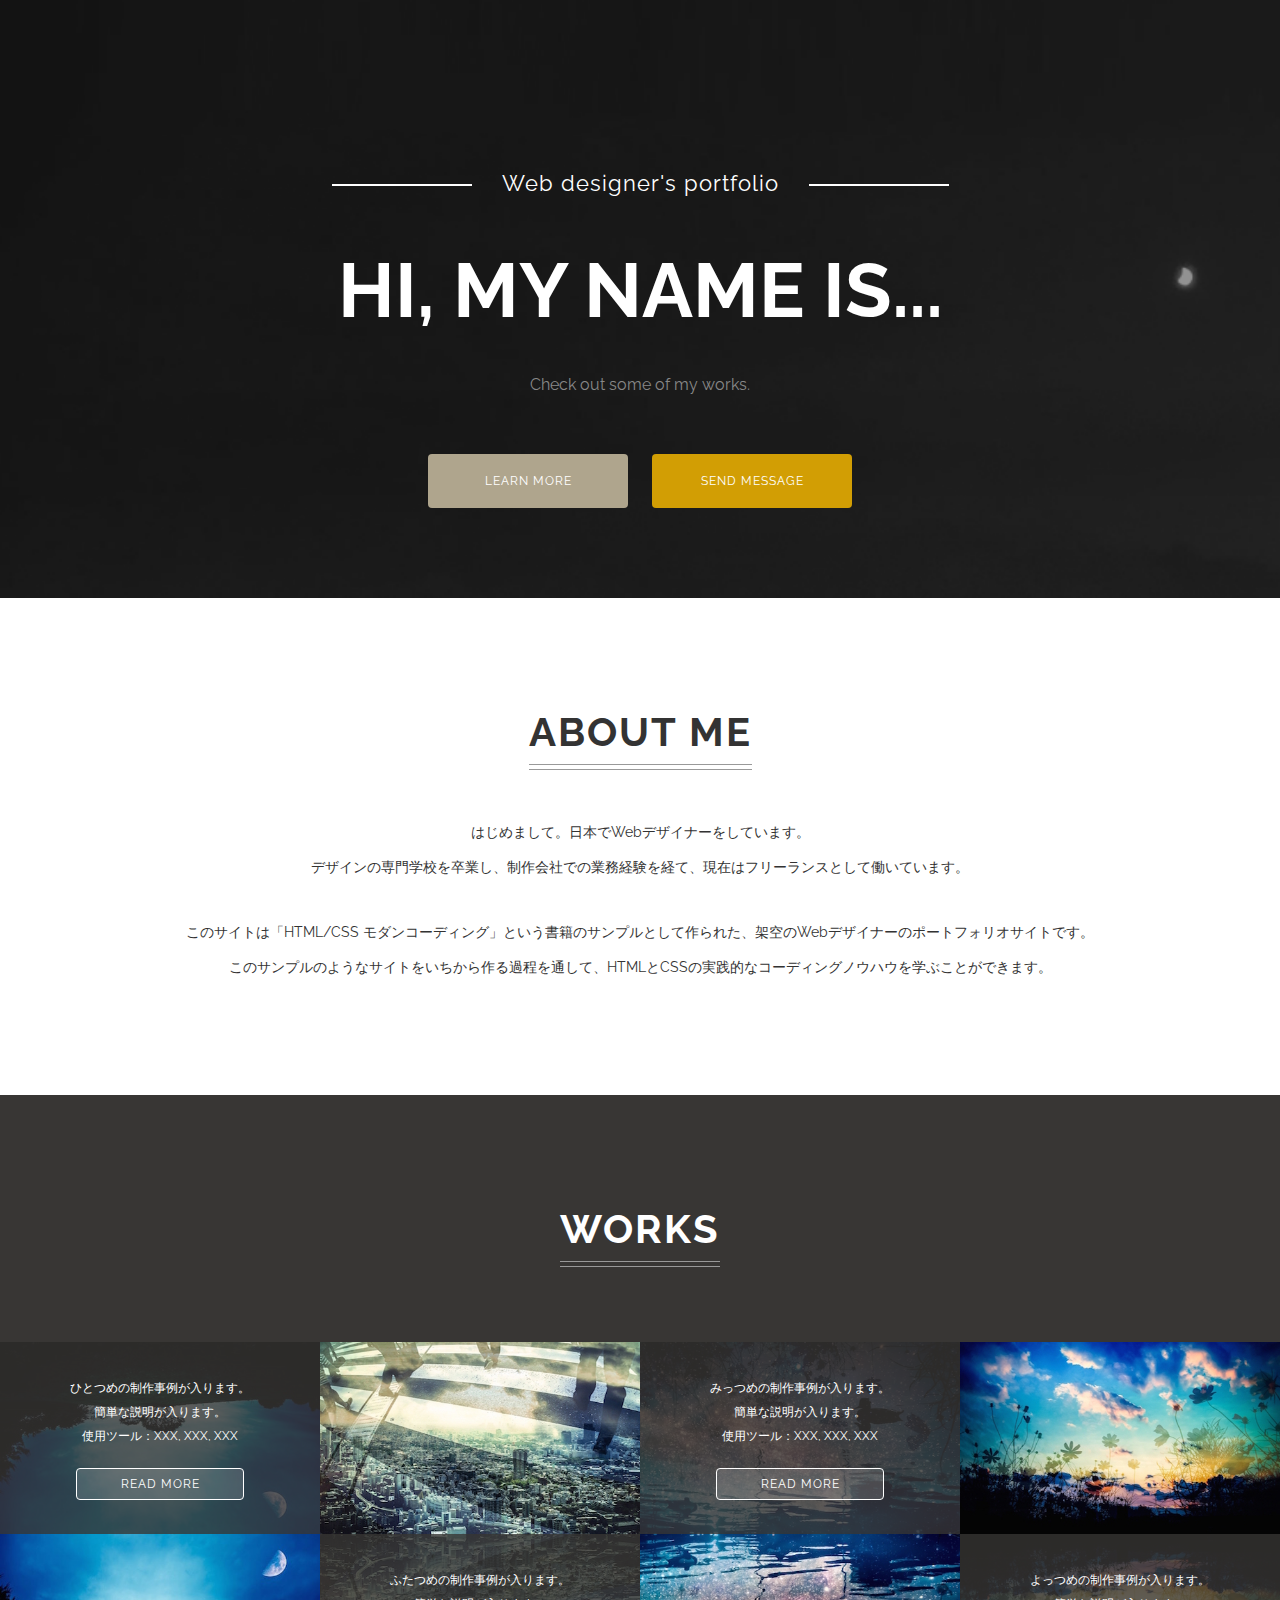
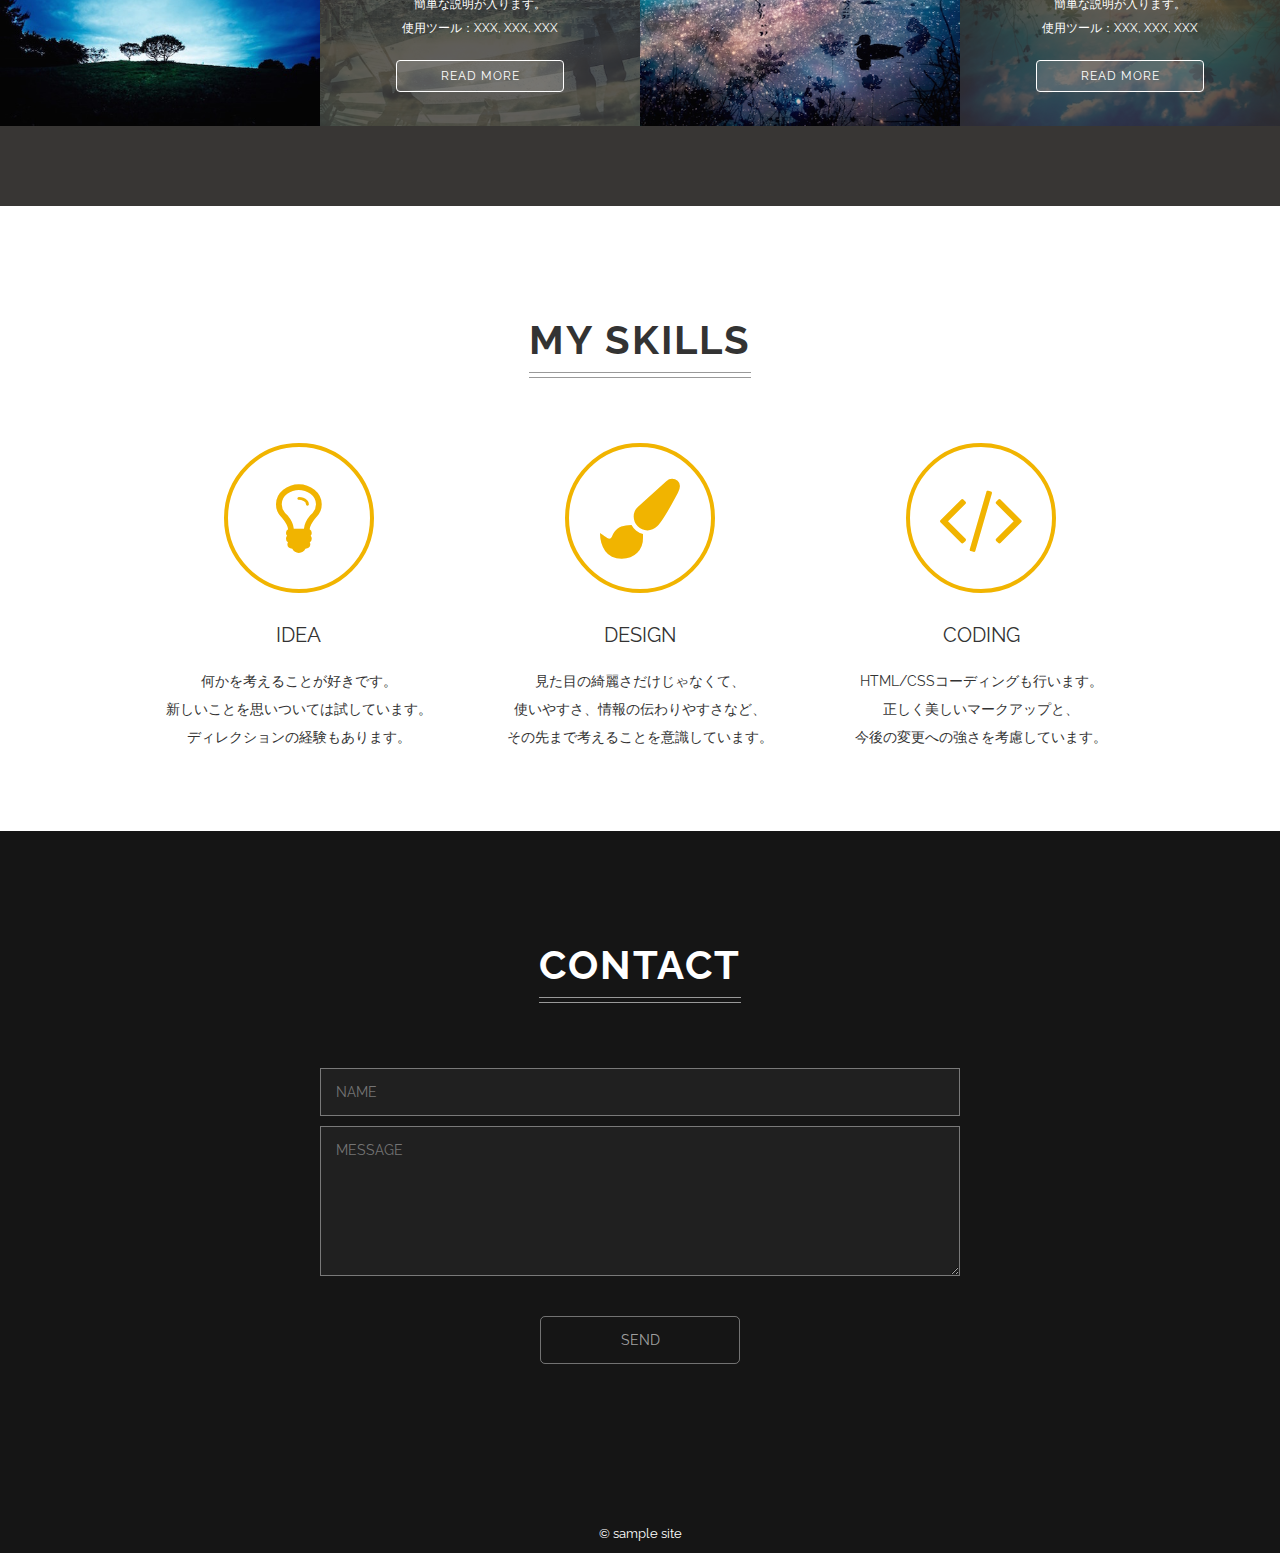
<file: css-training_2018/mcoding/singlepage-layout/index.html>
<!DOCTYPE html>
<html lang="ja">

<head>
  <meta charset="UTF-8">
  <meta name="viewport" content="width=device-width,initial-scale=1.0,minimum-scale=1.0">
  <title>シングルページレイアウト</title>
  <link rel="stylesheet" href="http://fonts.googleapis.com/css?family=Raleway:700,400">
  <link rel="stylesheet" href="http://maxcdn.bootstrapcdn.com/font-awesome/4.3.0/css/font-awesome.min.css">
  <link rel="stylesheet" href="css/normalize.css">
  <link rel="stylesheet" href="css/style.css">
</head>

<body>
  <header class="header">
    <p class="site-title-sub">Web designer's portfolio</p>
    <h1 class="site-title">HI, MY NAME IS...</h1>
    <p class="site-description">Check out some of my works.</p>
    <div class="buttons">
      <a class="button" href="#about">LEARN MORE</a>
      <a class="button button-showy" href="#contact">SEND MESSAGE</a>
    </div>
  </header>
  <section class="about" id="about">
    <h2 class="heading">ABOUT ME</h2>
    <p class="about-text">
      はじめまして。日本でWebデザイナーをしています。<br>
      デザインの専門学校を卒業し、制作会社での業務経験を経て、現在はフリーランスとして働いています。
    </p>
    <p class="about-text">
      このサイトは「HTML/CSS モダンコーディング」という書籍のサンプルとして作られた、架空のWebデザイナーのポートフォリオサイトです。<br>
      このサンプルのようなサイトをいちから作る過程を通して、HTMLとCSSの実践的なコーディングノウハウを学ぶことができます。
    </p>
  </section>
  <section class="works">
    <h2 class="heading">WORKS</h2>

    <div class="works-wrapper">
      <div class="work-box tree">
        <img class="work-image" src="images/tree.jpg" alt="制作事例1">
        <div class="work-description">
          <div class="work-description-inner">
            <p class="work-text">
              ひとつめの制作事例が入ります。<br>
              簡単な説明が入ります。<br>
              使用ツール：XXX, XXX, XXX<br>
              <a href="#" class="button button-ghost">READ MORE</a>
            </p>
          </div>
        </div>
      </div>
      <div class="work-box building">
        <img class="work-image" src="images/building.jpg" alt="制作事例2">
        <div class="work-description">
          <div class="work-description-inner">
            <p class="work-text">
              ふたつめの制作事例が入ります。<br>
              簡単な説明が入ります。<br>
              使用ツール：XXX, XXX, XXX<br>
              <a href="#" class="button button-ghost">READ MORE</a>
            </p>
          </div>
        </div>
      </div>
      <div class="work-box lake">
        <img class="work-image" src="images/lake.jpg" alt="制作事例3">
        <div class="work-description">
          <div class="work-description-inner">
            <p class="work-text">
              みっつめの制作事例が入ります。<br>
              簡単な説明が入ります。<br>
              使用ツール：XXX, XXX, XXX<br>
              <a href="#" class="button button-ghost">READ MORE</a>
            </p>
          </div>
        </div>
      </div>
      <div class="work-box sky">
        <img class="work-image" src="images/sky.jpg" alt="制作事例4">
        <div class="work-description">
          <div class="work-description-inner">
            <p class="work-text">
              よっつめの制作事例が入ります。<br>
              簡単な説明が入ります。<br>
              使用ツール：XXX, XXX, XXX<br>
              <a href="#" class="button button-ghost">READ MORE</a>
            </p>
          </div>
        </div>
      </div>
    </div>
  </section>
  <section class="skills">
    <h2 class="heading">MY SKILLS</h2>
    <div class="skills-wrapper">
      <div class="skill-box">
        <i class="skill-icon fa fa-lightbulb-o"></i>
        <div class="skill-title">IDEA</div>
        <p class="skill-text">
          何かを考えることが好きです。<br>
          新しいことを思いついては試しています。<br>
          ディレクションの経験もあります。
        </p>
      </div>
      <div class="skill-box">
        <i class="skill-icon fa fa-paint-brush"></i>
        <div class="skill-title">DESIGN</div>
        <p class="skill-text">
          見た目の綺麗さだけじゃなくて、<br>
          使いやすさ、情報の伝わりやすさなど、<br>
          その先まで考えることを意識しています。
        </p>
      </div>
      <div class="skill-box">
        <i class="skill-icon fa fa-code"></i>
        <div class="skill-title">CODING</div>
        <p class="skill-text">
          HTML/CSSコーディングも行います。<br>
          正しく美しいマークアップと、<br>
          今後の変更への強さを考慮しています。
        </p>
      </div>
    </div>
  </section>
  <section class="contact" id="contact">
    <h2 class="heading">CONTACT</h2>
    <form class="contact-form">
      <input type="text" name="name" placeholder="NAME">
      <textarea name="message" placeholder="MESSAGE"></textarea>
      <input type="submit" value="SEND">
    </form>
  </section>
  <footer class="footer">
    © sample site
  </footer>
  <script src="lib/placeholders.min.js"></script>
</body>

</html>
</file>
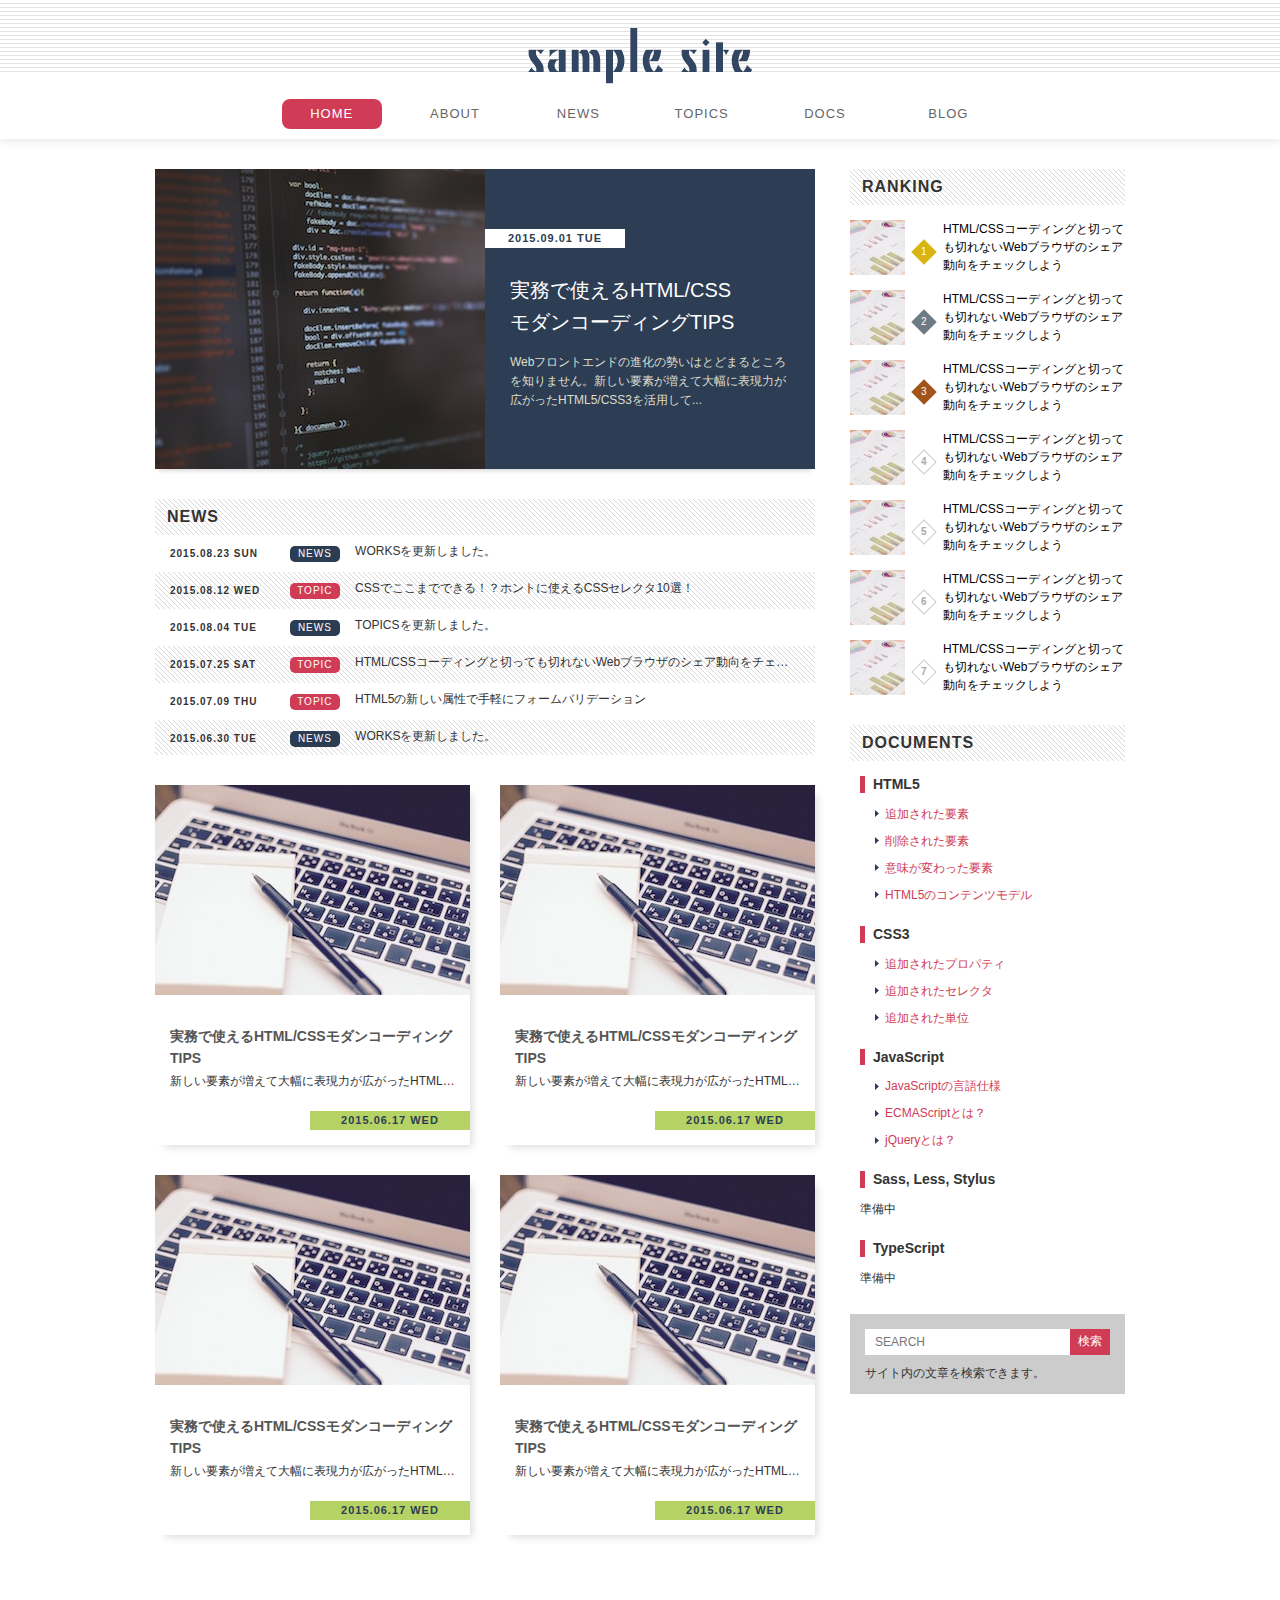
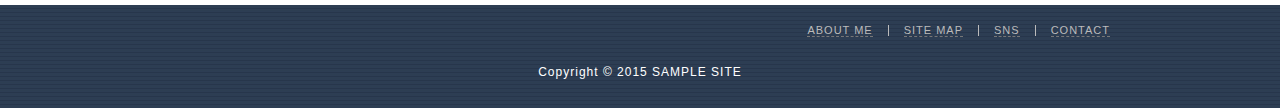
<file: css-training_2018/mcoding/standard-layout/index.html>
<!DOCTYPE html>
<html lang="ja">
<head>
  <meta charset="UTF-8">
  <title>スタンダードレイアウト</title>
  <link rel="stylesheet" href="css/reset.css">
  <link rel="stylesheet" href="css/style.css">
</head>
<body>
  <header class="header">
    <h1 class="logo">
      <a href="/">SAMPLE SITE</a>
    </h1>
    <nav class="global-nav">
      <ul>
        <li class="nav-item active"><a href="#">HOME</a></li>
        <li class="nav-item"><a href="#">ABOUT</a></li>
        <li class="nav-item"><a href="#">NEWS</a></li>
        <li class="nav-item"><a href="#">TOPICS</a></li>
        <li class="nav-item"><a href="#">DOCS</a></li>
        <li class="nav-item"><a href="#">BLOG</a></li>
      </ul>
    </nav>
  </header>
  <div class="wrapper clearfix">
    <main class="main">
      <h2 class="hidden">HOT TOPIC</h2>
      <a href="#" class="hot-topic clearfix">
        <img class="image" src="./images/hot-topic.jpg" alt="コーディング画面">
        <div class="content">
          <h3 class="title">実務で使えるHTML/CSS<br>モダンコーディングTIPS</h3>
          <p class="desc">Webフロントエンドの進化の勢いはとどまるところを知りません。新しい要素が増えて大幅に表現力が広がったHTML5/CSS3を活用して...</p>
          <time class="date" datetime="2015-09-01">2015.09.01 TUE</time>
        </div>
      </a>
      <h2 class="heading">NEWS</h2>
      <ul class="scroll-list">
        <li class="scroll-item">
          <a href="#">
            <time class="date" datetime="2015-08-23">2015.08.23 SUN</time>
            <span class="category news">NEWS</span>
            <span class="title">WORKSを更新しました。</span>
          </a>
        </li>
        <li class="scroll-item">
          <a href="#">
            <time class="date" datetime="2015-08-12">2015.08.12 WED</time>
            <span class="category">TOPIC</span>
            <span class="title">CSSでここまでできる！？ホントに使えるCSSセレクタ10選！</span>
          </a>
        </li>
        <li class="scroll-item">
          <a href="#">
            <time class="date" datetime="2015-08-04">2015.08.04 TUE</time>
            <span class="category news">NEWS</span>
            <span class="title">TOPICSを更新しました。</span>
          </a>
        </li>
        <li class="scroll-item">
          <a href="#">
            <time class="date" datetime="2015-07-25">2015.07.25 SAT</time>
            <span class="category">TOPIC</span>
            <span class="title">HTML/CSSコーディングと切っても切れないWebブラウザのシェア動向をチェックしよう</span>
          </a>
        </li>
        <li class="scroll-item">
          <a href="#">
            <time class="date" datetime="2015-07-09">2015.07.09 THU</time>
            <span class="category">TOPIC</span>
            <span class="title">HTML5の新しい属性で手軽にフォームバリデーション</span>
          </a>
        </li>
        <li class="scroll-item">
          <a href="#">
            <time class="date" datetime="2015-06-30">2015.06.30 TUE</time>
            <span class="category news">NEWS</span>
            <span class="title">WORKSを更新しました。</span>
          </a>
        </li>
      </ul>
      <h2 class="hidden">ARTICLES</h2>
      <div class="clearfix">
        <a href="#" class="article-box">
          <h3 class="title">実務で使えるHTML/CSSモダンコーディングTIPS</h3>
          <p class="desc">新しい要素が増えて大幅に表現力が広がったHTML5/CSS3を活用し、モダンなコーディングにチャレンジしましょう！</p>
          <time class="date" datetime="2015-06-17">2015.06.17 WED</time>
          <img class="image" src="./images/article.jpg" alt="コーディング画面">
        </a>
        <a href="#" class="article-box">
          <h3 class="title">実務で使えるHTML/CSSモダンコーディングTIPS</h3>
          <p class="desc">新しい要素が増えて大幅に表現力が広がったHTML5/CSS3を活用し、モダンなコーディングにチャレンジしましょう！</p>
          <time class="date" datetime="2015-06-17">2015.06.17 WED</time>
          <img class="image" src="./images/article.jpg" alt="コーディング画面">
        </a>
        <a href="#" class="article-box">
          <h3 class="title">実務で使えるHTML/CSSモダンコーディングTIPS</h3>
          <p class="desc">新しい要素が増えて大幅に表現力が広がったHTML5/CSS3を活用し、モダンなコーディングにチャレンジしましょう！</p>
          <time class="date" datetime="2015-06-17">2015.06.17 WED</time>
          <img class="image" src="./images/article.jpg" alt="コーディング画面">
        </a>
        <a href="#" class="article-box">
          <h3 class="title">実務で使えるHTML/CSSモダンコーディングTIPS</h3>
          <p class="desc">新しい要素が増えて大幅に表現力が広がったHTML5/CSS3を活用し、モダンなコーディングにチャレンジしましょう！</p>
          <time class="date" datetime="2015-06-17">2015.06.17 WED</time>
          <img class="image" src="./images/article.jpg" alt="コーディング画面">
        </a>
      </div>
    </main>
    <div class="sidemenu">
      <h2 class="heading">RANKING</h2>
      <ol class="ranking">
        <li class="ranking-item">
          <a href="#">
            <img class="image" src="./images/ranking.jpg" alt="グラフの画像">
            <span class="order"></span>
            <p class="text">HTML/CSSコーディングと切っても切れないWebブラウザのシェア動向をチェックしよう</p>
          </a>
        </li>
        <li class="ranking-item">
          <a href="#">
            <img class="image" src="./images/ranking.jpg" alt="グラフの画像">
            <span class="order"></span>
            <p class="text">HTML/CSSコーディングと切っても切れないWebブラウザのシェア動向をチェックしよう</p>
          </a>
        </li>
        <li class="ranking-item">
          <a href="#">
            <img class="image" src="./images/ranking.jpg" alt="グラフの画像">
            <span class="order"></span>
            <p class="text">HTML/CSSコーディングと切っても切れないWebブラウザのシェア動向をチェックしよう</p>
          </a>
        </li>
        <li class="ranking-item">
          <a href="#">
            <img class="image" src="./images/ranking.jpg" alt="グラフの画像">
            <span class="order"></span>
            <p class="text">HTML/CSSコーディングと切っても切れないWebブラウザのシェア動向をチェックしよう</p>
          </a>
        </li>
        <li class="ranking-item">
          <a href="#">
            <img class="image" src="./images/ranking.jpg" alt="グラフの画像">
            <span class="order"></span>
            <p class="text">HTML/CSSコーディングと切っても切れないWebブラウザのシェア動向をチェックしよう</p>
          </a>
        </li>
        <li class="ranking-item">
          <a href="#">
            <img class="image" src="./images/ranking.jpg" alt="グラフの画像">
            <span class="order"></span>
            <p class="text">HTML/CSSコーディングと切っても切れないWebブラウザのシェア動向をチェックしよう</p>
          </a>
        </li>
        <li class="ranking-item">
          <a href="#">
            <img class="image" src="./images/ranking.jpg" alt="グラフの画像">
            <span class="order"></span>
            <p class="text">HTML/CSSコーディングと切っても切れないWebブラウザのシェア動向をチェックしよう</p>
          </a>
        </li>
      </ol>
      <h2 class="heading">DOCUMENTS</h2>
      <ul class="documents">
        <li>
          <h3 class="title">HTML5</h3>
          <ul>
            <li><a href="#">追加された要素</a></li>
            <li><a href="#">削除された要素</a></li>
            <li><a href="#">意味が変わった要素</a></li>
            <li><a href="#">HTML5のコンテンツモデル</a></li>
          </ul>
        </li>
        <li>
          <h3 class="title">CSS3</h3>
          <ul>
            <li><a href="#">追加されたプロパティ</a></li>
            <li><a href="#">追加されたセレクタ</a></li>
            <li><a href="#">追加された単位</a></li>
          </ul>
        </li>
        <li>
          <h3 class="title">JavaScript</h3>
          <ul>
            <li><a href="#">JavaScriptの言語仕様</a></li>
            <li><a href="#">ECMAScriptとは？</a></li>
            <li><a href="#">jQueryとは？</a></li>
          </ul>
        </li>
        <li>
          <h3 class="title">Sass, Less, Stylus</h3>
          <p>準備中</p>
        </li>
        <li>
          <h3 class="title">TypeScript</h3>
          <p>準備中</p>
        </li>
      </ul>
      <h2 class="hidden">SEARCH</h2>
      <form class="search-box">
        <input class="search-input" type="text" name="search" placeholder="SEARCH">
        <input class="search-button" type="submit" value="検索">
        <p class="text">サイト内の文章を検索できます。</p>
      </form>
    </div>
  </div>
  <footer class="footer">
    <ul class="horizontal-list">
      <li class="horizontal-item"><a href="#">ABOUT ME</a></li>
      <li class="horizontal-item"><a href="#">SITE MAP</a></li>
      <li class="horizontal-item"><a href="#">SNS</a></li>
      <li class="horizontal-item"><a href="#">CONTACT</a></li>
    </ul>
    <p class="copyright">Copyright © 2015 SAMPLE SITE</p>
  </footer>
</body>
</html>
</file>
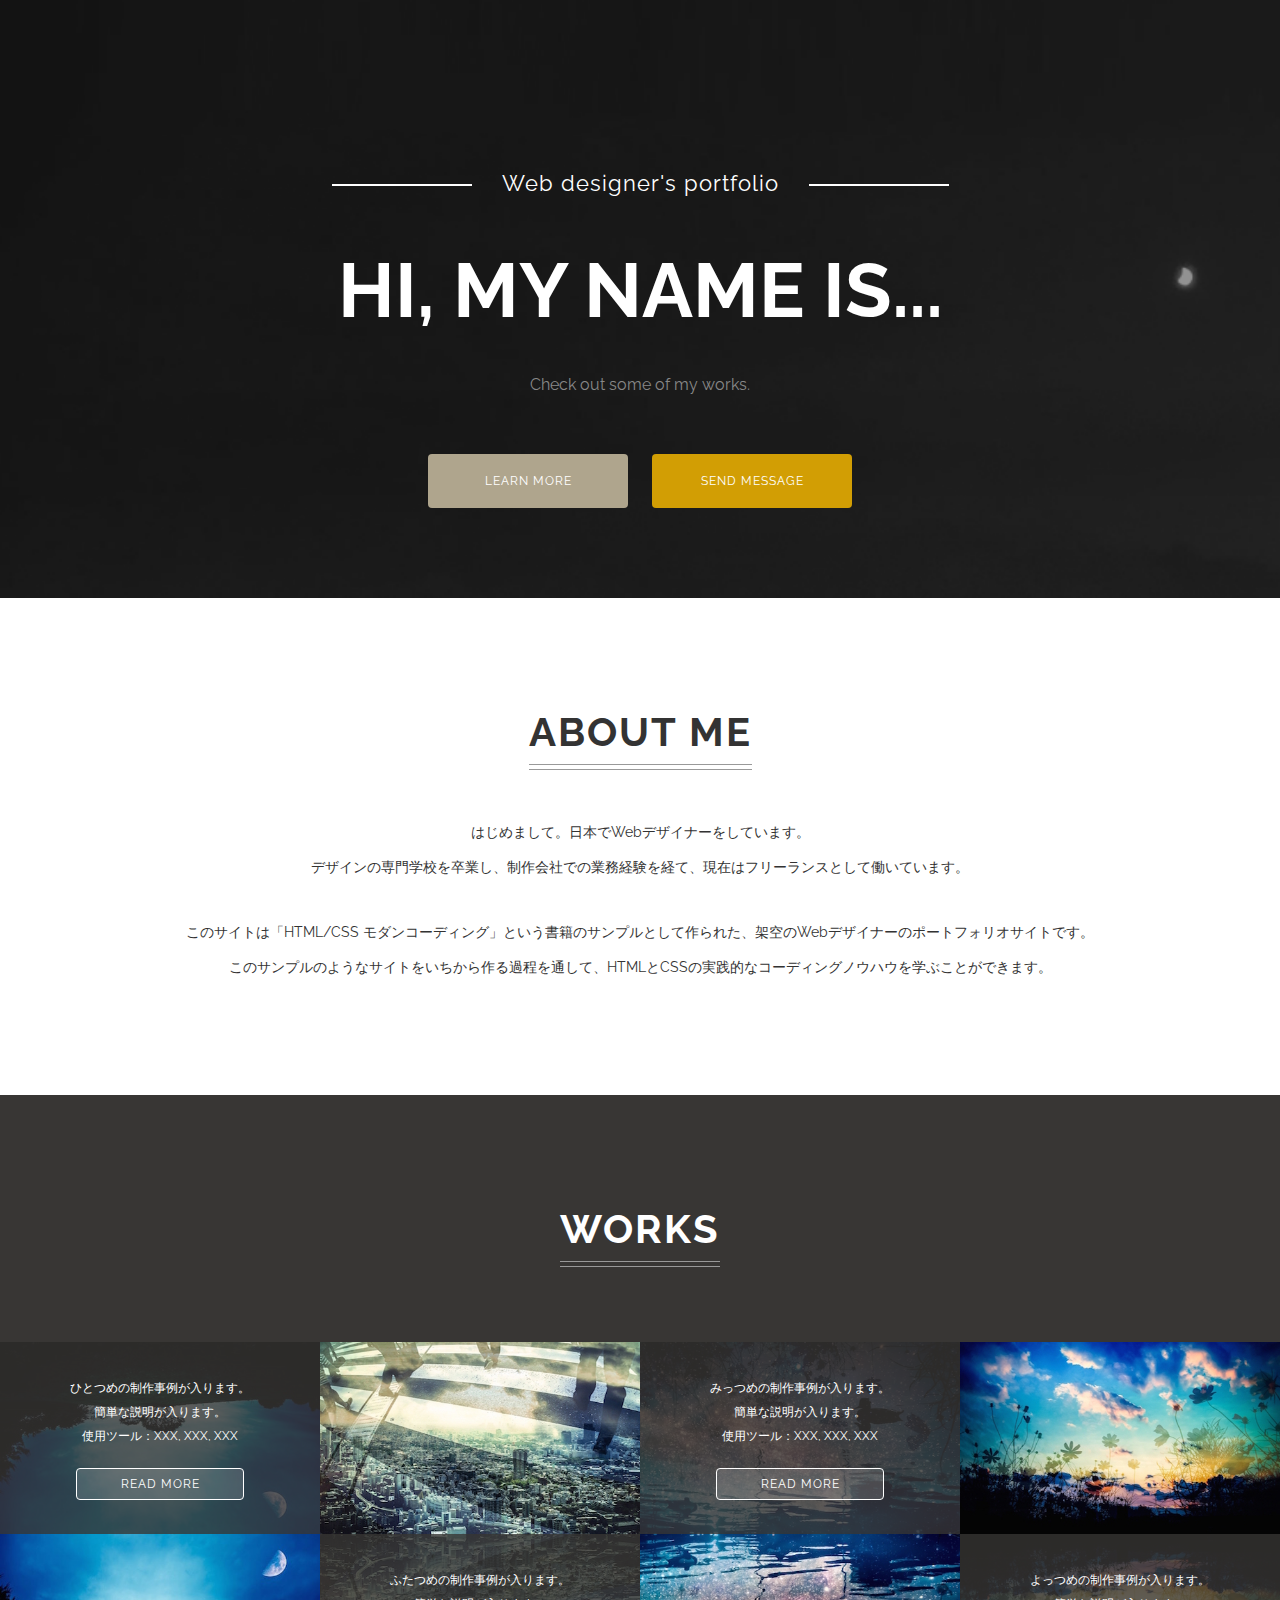
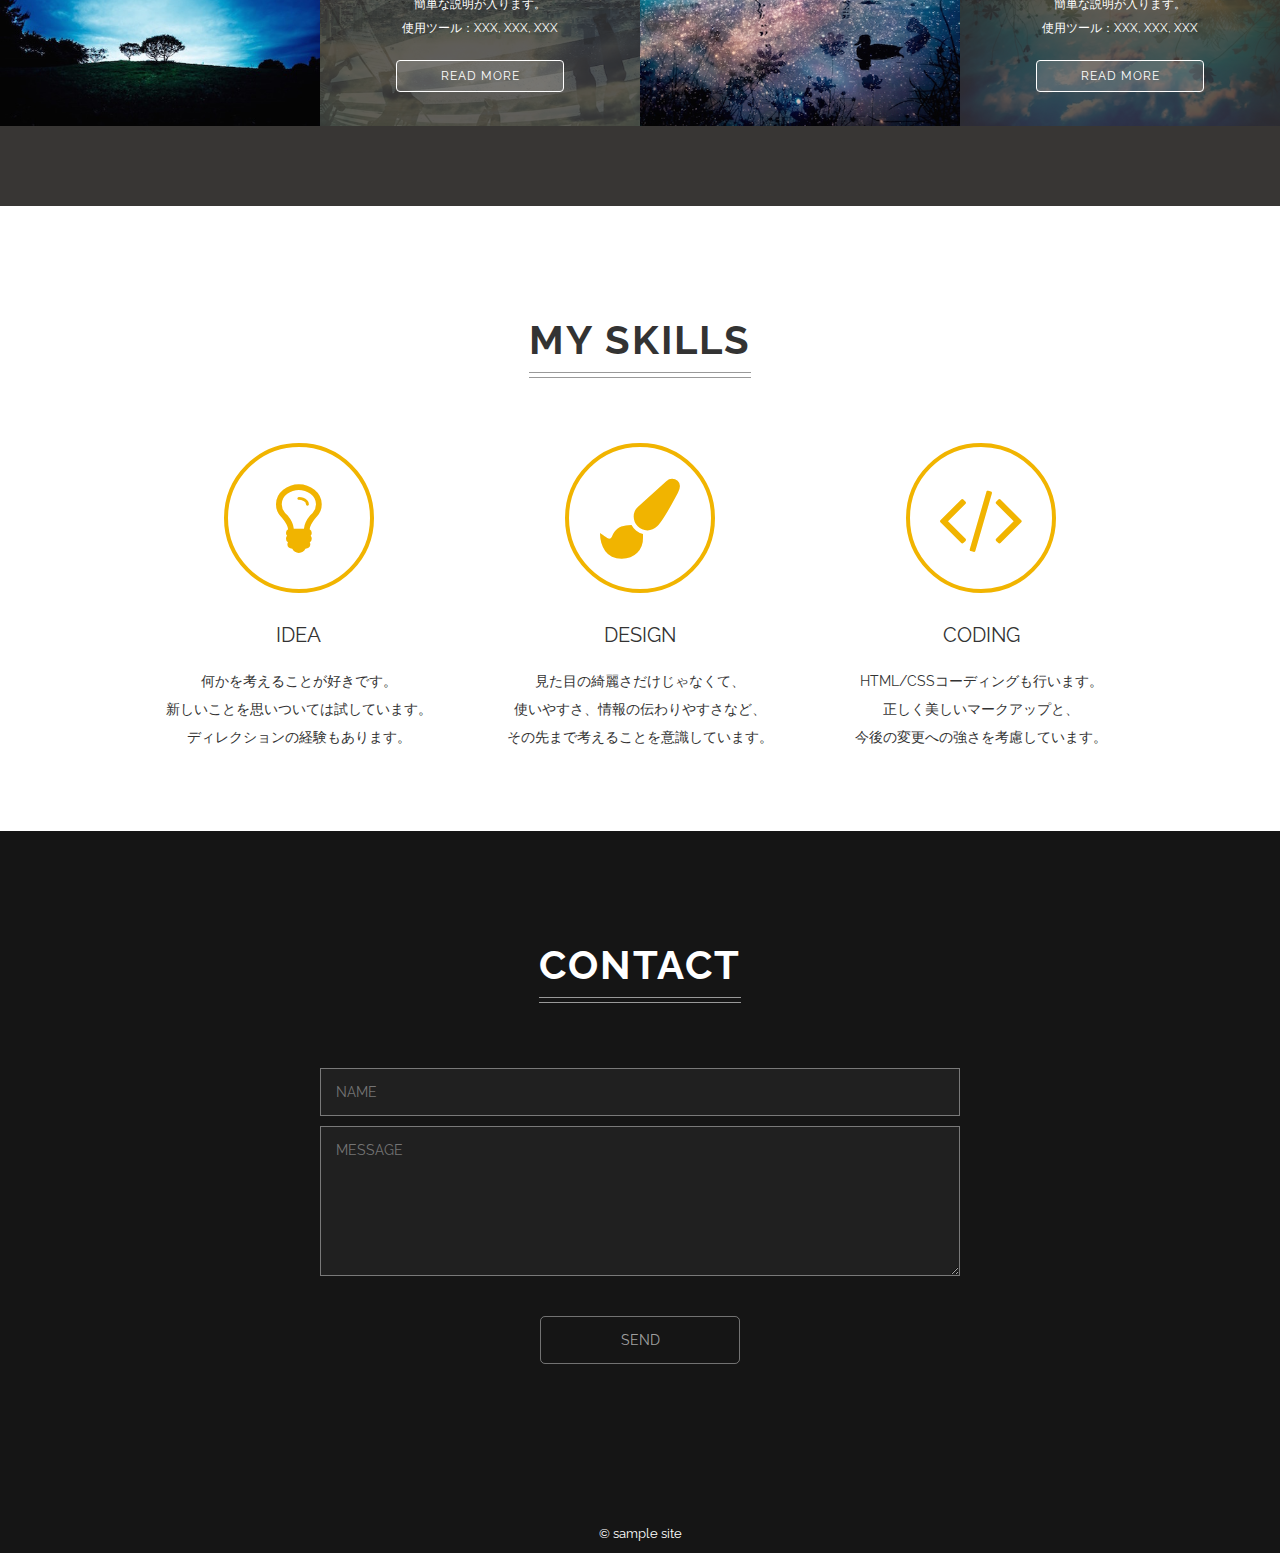
<file: css-training_2018/mcoding/singlepage-layout/index copy.html>
<!DOCTYPE html>
<html lang="ja">
<head>
  <meta charset="UTF-8">
  <meta name="viewport" content="width=device-width,initial-scale=1.0,minimum-scale=1.0">
  <title>シングルページレイアウト</title>
  <link rel="stylesheet" href="http://fonts.googleapis.com/css?family=Raleway:700,400">
  <link rel="stylesheet" href="http://maxcdn.bootstrapcdn.com/font-awesome/4.3.0/css/font-awesome.min.css">
  <link rel="stylesheet" href="css/normalize.css">
  <link rel="stylesheet" href="css/style.css">
</head>
<body>
  <header class="header">
    <p class="site-title-sub">Web designer's portfolio</p>
    <h1 class="site-title">HI, MY NAME IS...</h1>
    <p class="site-description">Check out some of my works.</p>
    <div class="buttons">
      <a class="button" href="#about">LEARN MORE</a>
      <a class="button button-showy" href="#contact">SEND MESSAGE</a>
    </div>
  </header>
  <section class="about" id="about">
    <h2 class="heading">ABOUT ME</h2>
    <p class="about-text">
      はじめまして。日本でWebデザイナーをしています。<br>
      デザインの専門学校を卒業し、制作会社での業務経験を経て、現在はフリーランスとして働いています。
    </p>
    <p class="about-text">
      このサイトは「HTML/CSS モダンコーディング」という書籍のサンプルとして作られた、架空のWebデザイナーのポートフォリオサイトです。<br>
      このサンプルのようなサイトをいちから作る過程を通して、HTMLとCSSの実践的なコーディングノウハウを学ぶことができます。
    </p>
  </section>
  <section class="works">
    <h2 class="heading">WORKS</h2>
    <div class="works-wrapper">
      <div class="work-box tree">
        <img class="work-image" src="images/tree.jpg" alt="制作事例1">
        <div class="work-description">
          <div class="work-description-inner">
            <p class="work-text">
              ひとつめの制作事例が入ります。<br>
              簡単な説明が入ります。<br>
              使用ツール：XXX, XXX, XXX<br>
              <a href="#" class="button button-ghost">READ MORE</a>
            </p>
          </div>
        </div>
      </div>
      <div class="work-box building">
        <img class="work-image" src="images/building.jpg" alt="制作事例2">
        <div class="work-description">
          <div class="work-description-inner">
            <p class="work-text">
              ふたつめの制作事例が入ります。<br>
              簡単な説明が入ります。<br>
              使用ツール：XXX, XXX, XXX<br>
              <a href="#" class="button button-ghost">READ MORE</a>
            </p>
          </div>
        </div>
      </div>
      <div class="work-box lake">
        <img class="work-image" src="images/lake.jpg" alt="制作事例3">
        <div class="work-description">
          <div class="work-description-inner">
            <p class="work-text">
              みっつめの制作事例が入ります。<br>
              簡単な説明が入ります。<br>
              使用ツール：XXX, XXX, XXX<br>
              <a href="#" class="button button-ghost">READ MORE</a>
            </p>
          </div>
        </div>
      </div>
      <div class="work-box sky">
        <img class="work-image" src="images/sky.jpg" alt="制作事例4">
        <div class="work-description">
          <div class="work-description-inner">
            <p class="work-text">
              よっつめの制作事例が入ります。<br>
              簡単な説明が入ります。<br>
              使用ツール：XXX, XXX, XXX<br>
              <a href="#" class="button button-ghost">READ MORE</a>
            </p>
          </div>
        </div>
      </div>
    </div>
  </section>
  <section class="skills">
    <h2 class="heading">MY SKILLS</h2>
    <div class="skills-wrapper">
      <div class="skill-box">
        <i class="skill-icon fa fa-lightbulb-o"></i>
        <div class="skill-title">IDEA</div>
        <p class="skill-text">
          何かを考えることが好きです。<br>
          新しいことを思いついては試しています。<br>
          ディレクションの経験もあります。
        </p>
      </div>
      <div class="skill-box">
        <i class="skill-icon fa fa-paint-brush"></i>
        <div class="skill-title">DESIGN</div>
        <p class="skill-text">
          見た目の綺麗さだけじゃなくて、<br>
          使いやすさ、情報の伝わりやすさなど、<br>
          その先まで考えることを意識しています。
        </p>
      </div>
      <div class="skill-box">
        <i class="skill-icon fa fa-code"></i>
        <div class="skill-title">CODING</div>
        <p class="skill-text">
          HTML/CSSコーディングも行います。<br>
          正しく美しいマークアップと、<br>
          今後の変更への強さを考慮しています。
        </p>
      </div>
    </div>
  </section>
  <section class="contact" id="contact">
    <h2 class="heading">CONTACT</h2>
    <form class="contact-form">
      <input type="text" name="name" placeholder="NAME">
      <textarea name="message" placeholder="MESSAGE"></textarea>
      <input type="submit" value="SEND">
    </form>
  </section>
  <footer class="footer">
      © sample site
  </footer>
  <script src="lib/placeholders.min.js"></script>
</body>
</html>
</file>
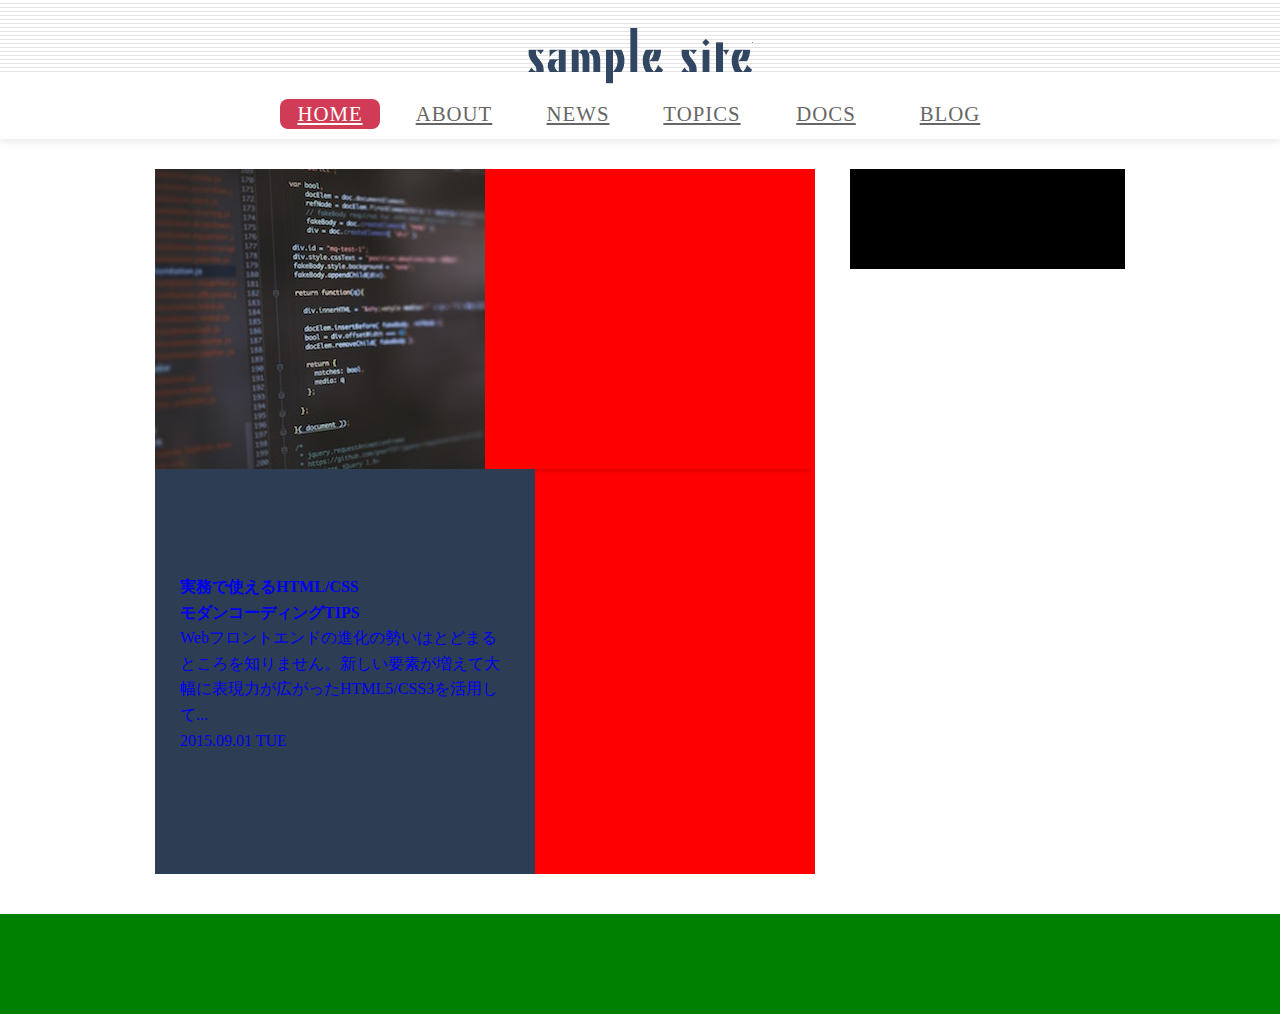
<file: css-training_2018/mcoding/standard-layout/index copy.html>
<!DOCTYPE html>
<html lang="ja">

<head>
  <meta charset="UTF-8">
  <title>スタンダードレイアウト</title>
  <link rel="stylesheet" href="css/reset.css">
  <link rel="stylesheet" href="css/style_copy.css">
</head>

<body>
  <header class="header">
    <h1 class="logo">
      <a href="/">SAMPLE SITE</a>
    </h1>
    <nav class="global-nav">
      <ul>
        <li class="nav-item active"><a href="#">HOME</a></li>
        <li class="nav-item"><a href="#">ABOUT</a></li>
        <li class="nav-item"><a href="#">NEWS</a></li>
        <li class="nav-item"><a href="#">TOPICS</a></li>
        <li class="nav-item"><a href="#">DOCS</a></li>
        <li class="nav-item"><a href="#">BLOG</a></li>
      </ul>
  </header>
  <div class="wrapper clearfix">
    <main class="main">
      <h2 class="hidden">HOT TOPIC</h2>
      <a href="#" class="hot-topic clearfix">
        <img class="image" src="./images/hot-topic.jpg" alt="コーディング画面">
        <div class="content">
          <h3 class="title">実務で使えるHTML/CSS<br>モダンコーディングTIPS</h3>
          <p class="desc">Webフロントエンドの進化の勢いはとどまるところを知りません。新しい要素が増えて大幅に表現力が広がったHTML5/CSS3を活用して...</p>
          <time class="date" datetime="2015-09-01">2015.09.01 TUE</time>
        </div>
      </a>
    </main>
    <div class="sidemenu">
    </div>
  </div>
  <footer class="footer">
  </footer>
</body>

</html>
</file>
<file: css-training_2018/mcoding/singlepage-layout/css/style.css>
@charset "UTF-8";

/* --------------------------------
 * base
 * -------------------------------- */
html {
  font-size: 62.5%;
}
body {
  background: #151515 url('../images/bg.png') no-repeat fixed left bottom;
  background-size: cover;
  color: #fff;
  text-align: center;
  font-size: 1.4rem;
  font-family: Raleway, "Hiragino Kaku Gothic ProN",  Meiryo,  sans-serif;
}
*, *::before, *::after {
  box-sizing: border-box;
}


/* --------------------------------
 * parts
 * -------------------------------- */
.heading {
  position: relative;
  display: inline-block;
  margin: 30px 0 15px;
  padding-bottom: 15px;
  letter-spacing: 2px;
  font-size: 4rem;
}
.heading::before,
.heading::after {
  content: '';
  position: absolute;
  right: 0;
  bottom: 0;
  left: 0;
  border-bottom: 1px solid #999;
}
.heading::before {
  bottom: 5px;
}
.button {
  display: inline-block;
  width: 200px;
  padding: 20px;
  border-radius: 4px;
  background-color: #afa58d;
  color: #fff;
  text-decoration: none;
  letter-spacing: 1px;
  font-size: 1.2rem;
}
.button:hover {
  opacity: 0.9;
}
.button-showy {
  background-color: #D29E04;
}
.button-ghost {
  border: 1px solid #fff;
  background-color: rgba(255, 255, 255, 0.15);
}


/* --------------------------------
 * header
 * -------------------------------- */
.header {
  padding: 170px 30px 80px;
}
.site-title-sub {
  margin: 0 0 30px;
  letter-spacing: 1px;
  font-size: 2.2rem;
}
.site-title-sub::before,
.site-title-sub::after {
  content: '';
  display: inline-block;
  width: 140px;
  height: 2px;
  margin: 0 30px;
  background-color: #fff;
  vertical-align: middle;
}
.site-title {
  margin: 50px 0 40px;
  font-size: 7.6rem;
}
.site-description {
  margin-bottom: 50px;
  color: #888;
  font-size: 1.6rem;
}
.buttons .button {
  margin: 10px;
}


/* --------------------------------
 * about
 * -------------------------------- */
.about {
  padding: 80px 30px;
  background-color: #fff;
  color: #333;
}
.about-text {
  margin: 30px 0;
  line-height: 2.5;
}


/* --------------------------------
 * works
 * -------------------------------- */
.works {
  padding: 80px 0;
  background-color: #383634;
}
.works-wrapper {
  display: table;
  width: 100%;
  margin-top: 60px;
  table-layout: fixed;
}
.work-box {
  position: relative;
  display: table-cell;
}
.work-image {
  display: block;
  width: 100%;
  margin: 0 0 60%;
}
.work-description {
  position: absolute;
  top: 50%;
  left: 0;
  z-index: 1;
  width: 100%;
  height: 50%;
  overflow-y: auto;
}
.work-description-inner {
  display: table;
  width: 100%;
  height: 100%;
  padding: 20px;
}
.work-text {
  display: table-cell;
  vertical-align: middle;
  font-size: 1.2rem;
  line-height: 2;
}
.work-text .button {
  width: 60%;
  margin-top: 20px;
  padding: 3px;
}
.work-box::after {
  content: '';
  position: absolute;
  top: 50%;
  left: 0;
  width: 100%;
  height: 50%;
  background: no-repeat;
  background-size: 100% 100%;
  opacity: 0.2;
  transform: scaleY(-1);
}
.work-box.tree::after {
  background-image: url('../images/tree.jpg');
}
.work-box.building::after {
  background-image: url('../images/building.jpg');
}
.work-box.lake::after {
  background-image: url('../images/lake.jpg');
}
.work-box.sky::after {
  background-image: url('../images/sky.jpg');
}
.work-box:nth-child(odd) .work-image {
  margin: 60% 0 0;
}
.work-box:nth-child(odd) .work-description,
.work-box:nth-child(odd)::after {
  top: 0px;
} 


/* --------------------------------
 * skills
 * -------------------------------- */
.skills {
  padding: 80px 0;
  background-color: #fff;
  color: #333;
}
.skills-wrapper {
  display: table;
  width: 80%;
  margin: 50px auto 0;
  table-layout: fixed;
}
.skill-box {
  display: table-cell;
}
.skill-icon {
  width: 150px;
  height: 150px;
  margin-bottom: 30px;
  border: 4px solid;
  border-radius: 50%;
  color: #f1b400;
  font-size: 8rem;
  line-height: 142px;
}
.skill-title {
  margin: 0 20px 20px;
  font-size: 2rem;
}
.skill-text {
  margin: 0 20px;
  line-height: 2;
}


/* --------------------------------
 * contact
 * -------------------------------- */
.contact {
  padding: 80px 0 150px;
}
.contact-form {
  width: 50%;
  margin: 50px auto 0;
}
.contact-form input[type=text],
.contact-form textarea {
  display: block;
  width: 100%;
  margin-bottom: 10px;
  padding: 15px;
  outline: none;
  border: 1px solid rgba(255, 255, 255, 0.4);
  border-radius: 0;
  background-color: rgba(255, 255, 255, 0.05);
  color: #fff;
}
.contact-form input[type=text]:focus,
.contact-form textarea:focus {
  box-shadow: 0 0 8px rgba(255, 255, 255, 0.5) inset;
}
.contact-form textarea {
  height: 150px;
}
.contact-form input[type=submit] {
  display: block;
  width: 200px;
  margin: 40px auto 0;
  padding: 15px;
  border: 1px solid rgba(255, 255, 255, 0.4);
  border-radius: 5px;
  background-color: transparent;
  color: rgba(255, 255, 255, 0.6);
  cursor: pointer;
}
.contact-form input[type=submit]:hover {
  background-color: rgba(255, 255, 255, 0.05);
}


/* --------------------------------
 * footer
 * -------------------------------- */
.footer {
  padding: 12px 0;
  font-size: 1.3rem;
}


/* --------------------------------
 * smart phone
 * -------------------------------- */
@media (max-width: 1024px) {
  body {
    background-image: none;
  }
}
@media (max-width: 768px) {
  body {
    font-size: 1.3rem;
  }
  .heading {
    margin-top: 20px;
    font-size: 2.5rem;
  }
  .button:hover {
    opacity: 1;
  }

  /* --- header --- */
  .header {
    padding-top: 60px;
  }
  .site-title-sub {
    font-size: 1.7rem;
  }
  .site-title-sub::before,
  .site-title-sub::after {
    display: block;
    width: 80%;
    margin: 10px auto;
  }
  .site-title {
    margin-top: 35px;
    font-size: 5rem;
  }

  /* --- about --- */
  .about-text {
    line-height: 1.8;
  }

  /* --- works --- */
  .works-wrapper,
  .work-box {
    display: block;
  }
  .work-image {
    display: none;
  }
  .work-description {
    position: relative;
  }
  .work-box::after {
    top: 0;
    height: 100%;
    background-size: cover;
    transform: none;
  }

  /* --- skills --- */
  .skills-wrapper,
  .skill-box {
    display: block;
  }
  .skill-box {
    margin: 40px auto;
  }
  .skill-icon {
    width: 100px;
    height: 100px;
    font-size: 5rem;
    line-height: 92px;
  }
  .skill-text {
    margin: 0;
  }

  /* --- contact --- */
  .contact {
    padding-bottom: 80px;
  }
  .contact-form {
    width: 80%;
  }
}


/* --------------------------------
 * challenge
 *
 * 31行目からの.heading::before, .heading::afterの
 * スタイルをコメントアウトしてから適用してください。
 * -------------------------------- */
/*
.heading::before,
.heading::after {
  content: '';
  display: inline-block;
  width: 0.3em;
  height: 0.3em;
  margin: 0 0.5em;
  border: 1px solid;
  vertical-align: 0.2em;
  -webkit-transform: rotate(45deg);
  -ms-transform: rotate(45deg);
  transform: rotate(45deg);
}
.work-box {
  overflow: hidden;
}
.work-image {
  transition: -webkit-transform 0.5s ease-in-out;
  transition: transform 0.5s ease-in-out;
}
.work-box:nth-child(odd) .work-image {
  -webkit-transform-origin: top center;
  transform-origin: top center;
}
.work-box:nth-child(even) .work-image {
  -webkit-transform-origin: bottom center;
  transform-origin: bottom center;
}
.work-box:hover .work-image {
  -webkit-transform: scale(1.1);
  transform: scale(1.1);
}
*/
</file>
<file: css-training_2018/mcoding/standard-layout/css/style.css>
@charset "UTF-8";

/* --------------------------------
 * base
 * -------------------------------- */
html {
  font-size: 62.5%;
}
body {
  color: #333;
  font-size: 1.2rem;
  font-family: "Hiragino Kaku Gothic ProN",  Meiryo,  sans-serif;
}
*, *::before, *::after {
  box-sizing: border-box;
}
a:link, a:visited, a:hover, a:active {
  color: #d03c56;
  text-decoration: none;
}


/* --------------------------------
 * parts
 * -------------------------------- */
.clearfix::after {
  content: '';
  display: block;
  clear: both;
}
.heading {
  padding: 10px 12px;
  background: url('../images/bg-slash.gif');
  letter-spacing: 1px;
  font-size: 1.6rem;
}
.hidden {
  display: none;
}


/* --------------------------------
 * header
 * -------------------------------- */
.header {
  width: 100%;
  padding: 28px 0 10px;
  background: url('../images/bg-header.gif') repeat-x;
  box-shadow: 0 0 10px 1px #e3e3e3;
}
.logo {
  width: 225px;
  height: 56px;
  margin: 0 auto;
  background: url('../images/logo.png') no-repeat;
  text-indent: 100%;
  white-space: nowrap;
  overflow: hidden;
}
.logo a {
  display: block;
  width: 100%;
  height: 100%;
}
.global-nav {
  margin-top: 15px;
  text-align: center;
}
.global-nav .nav-item {
  display: inline-block;
  margin: 0 10px;
}
.global-nav .nav-item a {
  display: inline-block;
  width: 100px;
  height: 30px;
  line-height: 30px;
  text-align: center;
  border-radius: 8px;
  color: #666;
  font-size: 1.3rem;
  letter-spacing: 1px;
  transition: 0.15s;
}
.global-nav .nav-item.active a,
.global-nav .nav-item a:hover {
  background-color: #d03c56;
  color: #fff;
}


/* --------------------------------
 * wrapper
 * -------------------------------- */
.wrapper {
  width: 970px;
  margin: 30px auto 40px;
}


/* --------------------------------
 * main
 * -------------------------------- */
.main {
  display: block;
  float: left;
  width: 660px;
}
.hot-topic {
  display: block;
  height: 300px;
  margin-bottom: 30px;
  box-shadow: 0 6px 4px -4px rgba(0, 0, 0, 0.15);
  transition: opacity 0.15s;
}
.hot-topic:hover {
  opacity: 0.85;
}
.hot-topic .image {
  float: left;
  width: 50%;
  height: 100%;
}
.hot-topic .content {
  position: relative;
  float: left;
  width: 50%;
  height: 100%;
  padding: 105px 25px 0;
  background-color: #2d3d54;
  line-height: 1.6;
}
.hot-topic .title {
  margin-bottom: 15px;
  color: #fff;
  font-weight: normal;
  font-size: 2.0rem;
}
.hot-topic .desc {
  color: #ddc;
}
.hot-topic .date {
  position: absolute;
  top: 60px;
  left: 0;
  width: 140px;
  padding: 4px;
  background-color: #fff;
  color: #2d3d54;
  text-align: center;
  letter-spacing: 1px;
  font-weight: bold;
  font-size: 1.1rem;
  line-height: 1;
}
.scroll-list {
  max-height: 220px;
  overflow-y: auto;
  margin-bottom: 30px;
  list-style-type: none;
}
.scroll-list .scroll-item a {
  display: block;
  padding: 10px 15px;
  color: #333;
  font-size: 0;
  transition: background-color 0.1s;
}
.scroll-list .scroll-item:nth-of-type(even) a {
  background: url('../images/bg-slash.gif');
}
.scroll-list .scroll-item a:hover {
  background-color: #fafaf8;
}
.scroll-list .date {
  display: inline-block;
  width: 19%;
  letter-spacing: 1px;
  font-weight: bold;
  font-size: 1.0rem;
}
.scroll-list .category {
  display: inline-block;
  width: 8%;
  border-radius: 5px;
  background-color: #d03c56;
  color: #fff;
  text-align: center;
  letter-spacing: 1px;
  font-size: 1.0rem;
  line-height: 16px;
}
.scroll-list .category.news {
  background-color: #2c3c53;
}
.scroll-list .title {
  display: inline-block;
  width: 73%;
  padding-left: 15px;
  overflow: hidden;
  text-overflow: ellipsis;
  white-space: nowrap;
  font-size: 1.2rem;
}
.article-box {
  position: relative;
  display: block;
  width: 315px;
  height: 360px;
  margin-bottom: 30px;
  padding: 210px 15px 0;
  box-shadow: 6px 6px 8px -4px rgba(0, 0, 0, 0.15);
  transition: opacity 0.15s;
}
.article-box:hover {
  opacity: 0.8;
}
.article-box:nth-of-type(odd) {
  float: left;
}
.article-box:nth-of-type(even) {
  float: right;
}
.article-box .title {
  margin-top: 30px;
  color: #555;
  font-size: 1.4rem;
  line-height: 1.6;
}
.article-box .desc {
  margin-top: 5px;
  color: #333;
  overflow: hidden;
  text-overflow: ellipsis;
  white-space: nowrap;
}
.article-box .date {
  position: absolute;
  right: 0;
  bottom: 15px;
  display: block;
  width: 160px;
  padding: 4px;
  background-color: #b5d264;
  color: #2d3d54;
  text-align: center;
  letter-spacing: 1px;
  font-weight: bold;
  font-size: 1.1rem;
}
.article-box .image {
  position: absolute;
  top: 0;
  left: 0;
  width: 100%;
}


/* --------------------------------
 * sidemenu
 * -------------------------------- */
.sidemenu {
  float: right;
  width: 275px;
}
.ranking {
  margin-bottom: 30px;
  list-style-type: none;
  counter-reset: ranking;
}
.ranking .ranking-item {
  margin-top: 15px;
}
.ranking .ranking-item a {
  display: block;
  font-size: 0;
  transition: opacity 0.15s;
}
.ranking .ranking-item a:hover {
  opacity: 0.8;
}
.ranking .image {
  width: 55px;
  height: 55px;
}
.ranking .order {
  display: inline-block;
  width: 18px;
  height: 18px;
  margin: 0 10px;
  border: 1px solid #ccc;
  color: #aaa;
  vertical-align: 20px;
  text-align: center;
  font-weight: bold;
  line-height: 16px;
  -webkit-transform: rotate(45deg);
  -ms-transform: rotate(45deg);
  transform: rotate(45deg);
}
.ranking .order::before {
  content: counter(ranking);
  display: inline-block;
  counter-increment: ranking;
  font-size: 1.0rem;
  -webkit-transform: rotate(-45deg);
  -ms-transform: rotate(-45deg);
  transform: rotate(-45deg);
}
.ranking .ranking-item:nth-of-type(1) .order,
.ranking .ranking-item:nth-of-type(2) .order,
.ranking .ranking-item:nth-of-type(3) .order {
  border: none;
  color: #fff;
  font-weight: normal;
  line-height: 18px;
}
.ranking .ranking-item:nth-of-type(1) .order {
  background-color: #dab413;
}
.ranking .ranking-item:nth-of-type(2) .order {
  background-color: #6e7b84;
}
.ranking .ranking-item:nth-of-type(3) .order {
  background-color: #a0541a;
}
.ranking .text {
  display: inline-block;
  width: 182px;
  color: #000;
  vertical-align: top;
  font-size: 1.2rem;
  line-height: 1.5;
}
.documents {
  margin: 10px 10px 30px;
}
.documents,
.documents ul {
  list-style-type: none;
}
.documents > li .title {
  margin: 15px 0;
  padding-left: 8px;
  border-left: 5px solid #d03c56;
  font-size: 1.4rem;
  line-height: 1.2;
}
.documents > li + li {
  margin-top: 25px;
}
.documents > li ul {
  margin: 15px;
}
.documents > li ul > li {
  margin-bottom: 15px;
  padding-left: 10px;
  background: url('../images/arrow.gif') no-repeat left center;
}
.documents a:hover {
  text-decoration: underline;
}
.search-box {
  padding: 15px;
  background-color: #ccc;
  font-size: 0;
}
.search-box > * {
  font-size: 1.2rem;
}
.search-box .search-input {
  width: 205px;
  height: 26px;
  padding: 0 10px;
  border: none;
}
.search-box .search-button {
  width: 40px;
  height: 26px;
  border: none;
  background-color: #d03c56;
  color: #fff;
  cursor: pointer;
}
.search-box .text {
  margin-top: 12px;
}


/* --------------------------------
 * footer
 * -------------------------------- */
.footer {
  width: 100%;
  padding: 20px 0 30px;
  background: #2d3d54 url('../images/bg-footer.gif');
  color: #fff;
}
.horizontal-list {
  width: 970px;
  margin: 0 auto;
  text-align: right;
  font-size: 0;
}
.horizontal-list .horizontal-item {
  display: inline-block;
  padding: 0 15px;
  letter-spacing: 1px;
}
.horizontal-list .horizontal-item + .horizontal-item {
  border-left: 1px solid #bbb;
}
.horizontal-list .horizontal-item a {
  border-bottom: 1px dashed #777;
  color: #bbb;
  font-size: 1.1rem;
  transition: color 0.15s;
}
.horizontal-list .horizontal-item a:hover {
  color: #ddd;
}
.copyright {
  margin-top: 30px;
  text-align: center;
  letter-spacing: 1px;
}


/* --------------------------------
 * challenge
 *
 * 288行目からの.ranking .order, .ranking .order::beforeの
 * スタイルをコメントアウトしてから適用してください。
 * -------------------------------- */
/*
.ranking .ranking-item {
  position: relative;
}
.ranking .image {
  margin-right: 20px;
}
.ranking .order {
  position: absolute;
  top: -9px;
  left: 44px;
  width: 20px;
  height: 20px;
  border: 1px solid #ccc;
  border-radius: 50%;
  background-color: #fff;
  color: #aaa;
  text-align: center;
  font-weight: bold;
  line-height: 18px;
}
.ranking .order::before {
  content: counter(ranking);
  counter-increment: ranking;
  font-size: 1.0rem;
}
.ranking .ranking-item:nth-of-type(1) .order,
.ranking .ranking-item:nth-of-type(2) .order,
.ranking .ranking-item:nth-of-type(3) .order {
  line-height: 20px;
}
.ranking .text {
  width: 200px;
}
*/
</file>
<file: css-training_2018/mcoding/standard-layout/css/style_copy.css>
/* --------------------------------
 * parts
 * -------------------------------- */
 .clearfix::after {
  content: '';
  display: block;
  clear: both;
}
.heading {
  padding: 10px 12px;
  background: url('../images/bg-slash.gif');
  letter-spacing: 1px;
  font-size: 1.6rem;
}
.hidden {
  display: none;
}

/* --------------------------------
 * header
 * -------------------------------- */
.header {
  width: 100%;
  padding: 28px 0 10px;
  background: url('../images/bg-header.gif') repeat-x;
  box-shadow: 0 0 10px 1px #e3e3e3;
}
.logo {
  width: 225px;
  height: 56px;
  margin: 0 auto;
  background: url('../images/logo.png') no-repeat;
  text-indent: 100%;
  white-space: nowrap;
  overflow: hidden;
}
.logo a {
  display: block;
  width: 100%;
  height: 100%;
}
.global-nav {
  margin-top: 15px;
  text-align: center;
}
.global-nav .nav-item {
  display: inline-block;
  margin: 0 10px;
}
.global-nav .nav-item a {
  display: inline-block;
  width: 100px;
  height: 30px;
  line-height: 30px;
  text-align: center;
  border-radius: 8px;
  color: #666;
  font-size: 1.3rem;
  letter-spacing: 1px;
  transition: 0.15s;
}
.global-nav .nav-item.active a,
.global-nav .nav-item a:hover {
  background-color: #d03c56;
  color: #fff;
}


.wrapper {
  width: 970px;
  margin: 30px auto 40px;
}

/* --------------------------------
 * main
 * -------------------------------- */
.main {
  display: block;
  float: left;
  width: 660px;
  background-color: red;
}

/* --------------------------------
 * hot-topic
 * -------------------------------- */
 .hot-topic {
  display: block;
  height: 300px;
  margin-bottom: 30px;
  box-shadow: 0 6px 4px -4px rgba(0, 0, 0, 0.15);
  transition: opacity 0.15s;
}
.hot-topic:hover {
  opacity: 0.85;
}
.hot-topic .image {
  float: left;
  width: 50%;
  height: 100%;
}
.hot-topic .content {
  position: relative;
  float: left;
  width: 50%;
  height: 100%;
  padding: 105px 25px 0;
  background-color: #2d3d54;
  line-height: 1.6;
}

.sidemenu {
  float: right;
  width: 275px;
  height: 100px;
  background-color: black;
}
.footer {
  width: 100%;
  height: 100px;
  background-color: green;
}
</file>
